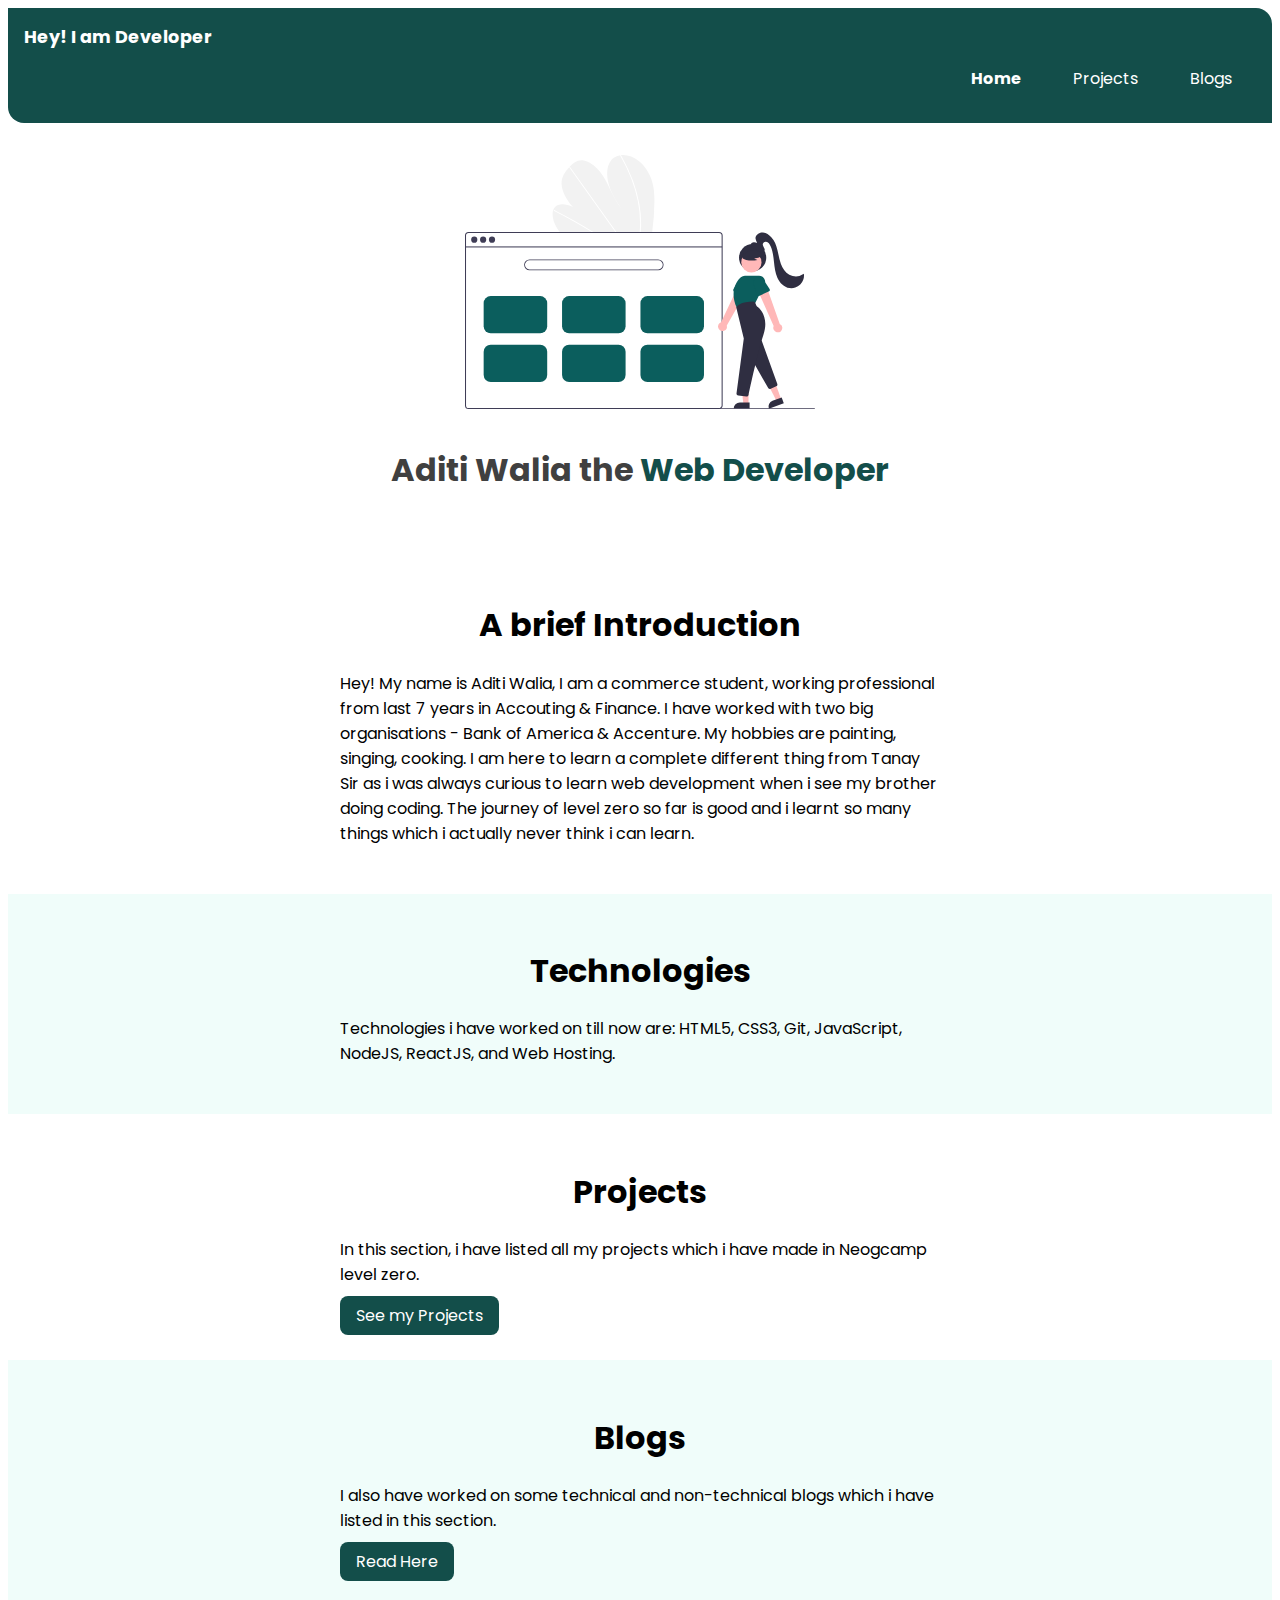
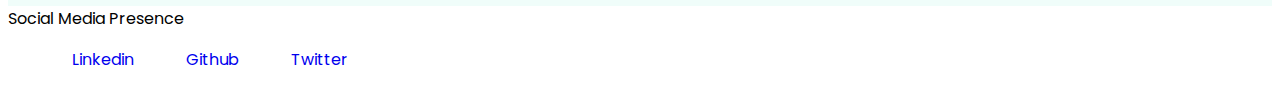
<file: index.html>
<!DOCTYPE html>
<html lang="en">
<head>
    <meta charset="UTF-8">
    <meta http-equiv="X-UA-Compatible" content="IE=edge">
    <meta name="viewport" content="width=device-width, initial-scale=1.0">
    <title> Home | Aditi Walia</title>
    <link href="styles.css" rel="stylesheet" />
</head>
<body>
    

    <nav class="navigation container">
        <div class="nav-brand">Hey! I am Developer</div>
        <ul class="list-non-bullet nav-pills">
            <li class="list-item-inline">
                <a class="link link-active" 
                href="/">Home</a>
            </li>

            <li class="list-item-inline">
                <a class="link" href="/projects.html">Projects</a>
            </li>

            <li class="list-item-inline">
                <a class="link" href="/blogs.html">Blogs</a>
            </li>
        </ul>
    </nav>

    <header class="hero">
        <img class="hero-img" src="images/hero.svg"/>
        <h1 class="hero-heading">Aditi Walia the <span class="heading-inverted">Web Developer</span></h1>
    </header>

    <section class="section">
        <div class="container container-center">
        <h1>A brief Introduction</h1>
        <p> Hey! My name is Aditi Walia, I am a commerce student, working professional from last 7 years in Accouting & Finance. I have worked with two big organisations - Bank of America & Accenture. My hobbies are painting, singing, cooking. I am here to learn a complete different thing from Tanay Sir as i was always curious to learn web development when i see my brother doing coding. The journey of level zero so far is good and i learnt so many things which i actually never think i can learn.  
        </p>
        </div>
    </section>

    <section class="section ow">
        <div class="container container-center">
        <h1>Technologies</h1>
        <p> Technologies i have worked on till now are: HTML5, CSS3, Git, JavaScript, NodeJS, ReactJS, and Web Hosting.</p>
        </div>
    </section>

    <section class="section">
        <div class="container container-center">
        <h1>Projects</h1>
        <p> In this section, i have listed all my projects which i have made in Neogcamp level zero.</p>
        <a class="link link-primary"
        href="/projects.html">See my Projects</a>
        </div>
    </section>

    <section class="section ow">
        <div class="container container-center">
        <h1>Blogs</h1>
        <p>I also have worked on some technical and non-technical blogs which i have listed in this section.</p>
        <a class="link link-primary"
        href="/blogs.html">Read Here</a>
        </div>
    </section>

    <footer class="footer">
        <div class="footer-header">Social Media Presence</div>

        <ul class="social-links list-non-bullet">
            <li
            class="list-item-inline">
            <a class="link"
            href="https://www.linkedin.com/in/aditi-walia-23295b1ba/">
            Linkedin
        </a>
        </li>

            <li class="list-item-inline">
             <a class="link"
              href="https://github.com/aditiwalia10">
              Github  
             </a>
            </li>

            <li class="list-item-inline">
                <a class="link"
                 href="https://twitter.com/waliaaditi93">
                 Twitter 
                </a>
               </li>

            
        </ul>
    </footer>






</body>
</html>
</file>
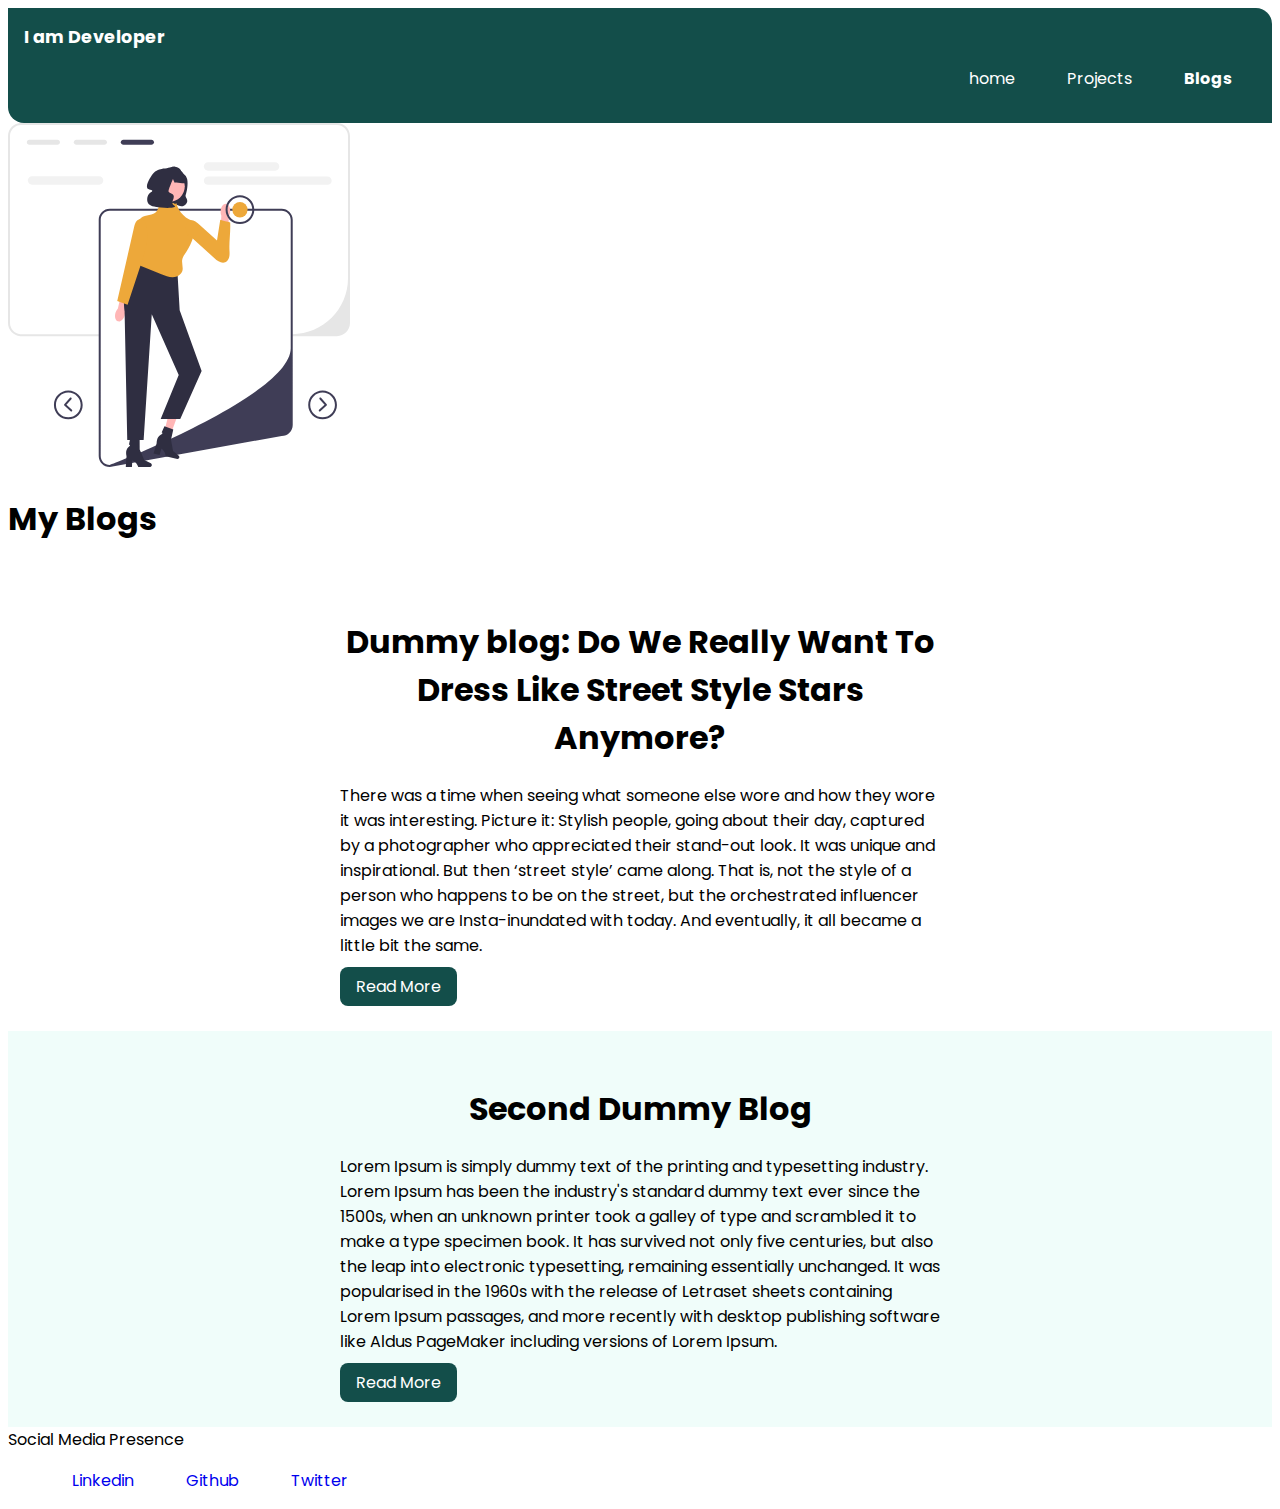
<file: blogs.html>
<!DOCTYPE html>
<html lang="en">
<head>
    <meta charset="UTF-8">
    <meta http-equiv="X-UA-Compatible" content="IE=edge">
    <meta name="viewport" content="width=device-width, initial-scale=1.0">
    <title>Blogs</title>
    <link href="/styles.css" rel="stylesheet" />
</head>
<body>

    <nav class="navigation container">
        <div class="nav-brand">I am Developer</div>
        <ul class="list-non-bullet nav-pills">
            <li class="list-item-inline">
                <a class="link" 
                href="/">home</a>
            </li>

            <li class="list-item-inline">
                <a class="link" href="/">Projects</a>
            </li>

            <li class="list-item-inline">
                <a class="link link-active" href="/">Blogs</a>
            </li>
        </ul>
    </nav>
    <header class="Heroo">
        <img class="Heroo-img" src="images/Heroo.svg"/>
        <h1 class="Heroo-heading">My <span class="heading-inverted">Blogs</span></h1>
    </header>

    <section class="section">
        <div class="container container-center">
        <h1>Dummy blog:
        Do We Really Want To Dress Like Street Style Stars Anymore?</h1>
        <p> There was a time when seeing what someone else wore and how they wore it was interesting. Picture it: Stylish people, going about their day, captured by a photographer who appreciated their stand-out look. It was unique and inspirational. But then ‘street style’ came along. That is, not the style of a person who happens to be on the street, but the orchestrated influencer images we are Insta-inundated with today. And eventually, it all became a little bit the same.    
        </p>
        <a class="link link-primary"
        href="./dummy-blog.html">Read More</a>
        </div>
    </section>

    <section class="section ow">
        <div class="container container-center">
        <h1>Second Dummy Blog</h1>
        <p> Lorem Ipsum is simply dummy text of the printing and typesetting industry. Lorem Ipsum has been the industry's standard dummy text ever since the 1500s, when an unknown printer took a galley of type and scrambled it to make a type specimen book. It has survived not only five centuries, but also the leap into electronic typesetting, remaining essentially unchanged. It was popularised in the 1960s with the release of Letraset sheets containing Lorem Ipsum passages, and more recently with desktop publishing software like Aldus PageMaker including versions of Lorem Ipsum.</p>
        <a class="link link-primary"
        href="./dummy-blog.html">Read More</a>
        </div>
    </section>

    <footer class="footer">
        <div class="footer-header">Social Media Presence</div>

        <ul class="social-links list-non-bullet">
            <li
            class="list-item-inline">
            <a class="link"
            href="https://www.linkedin.com/in/aditi-walia-23295b1ba/">
            Linkedin
        </a>
        </li>

            <li class="list-item-inline">
             <a class="link"
              href="https://github.com/aditiwalia10">
              Github  
             </a>
            </li>

            <li class="list-item-inline">
                <a class="link"
                 href="https://twitter.com/waliaaditi93">
                 Twitter 
                </a>
               </li>

            
        </ul>
    </footer>



</body>
</html>
</file>
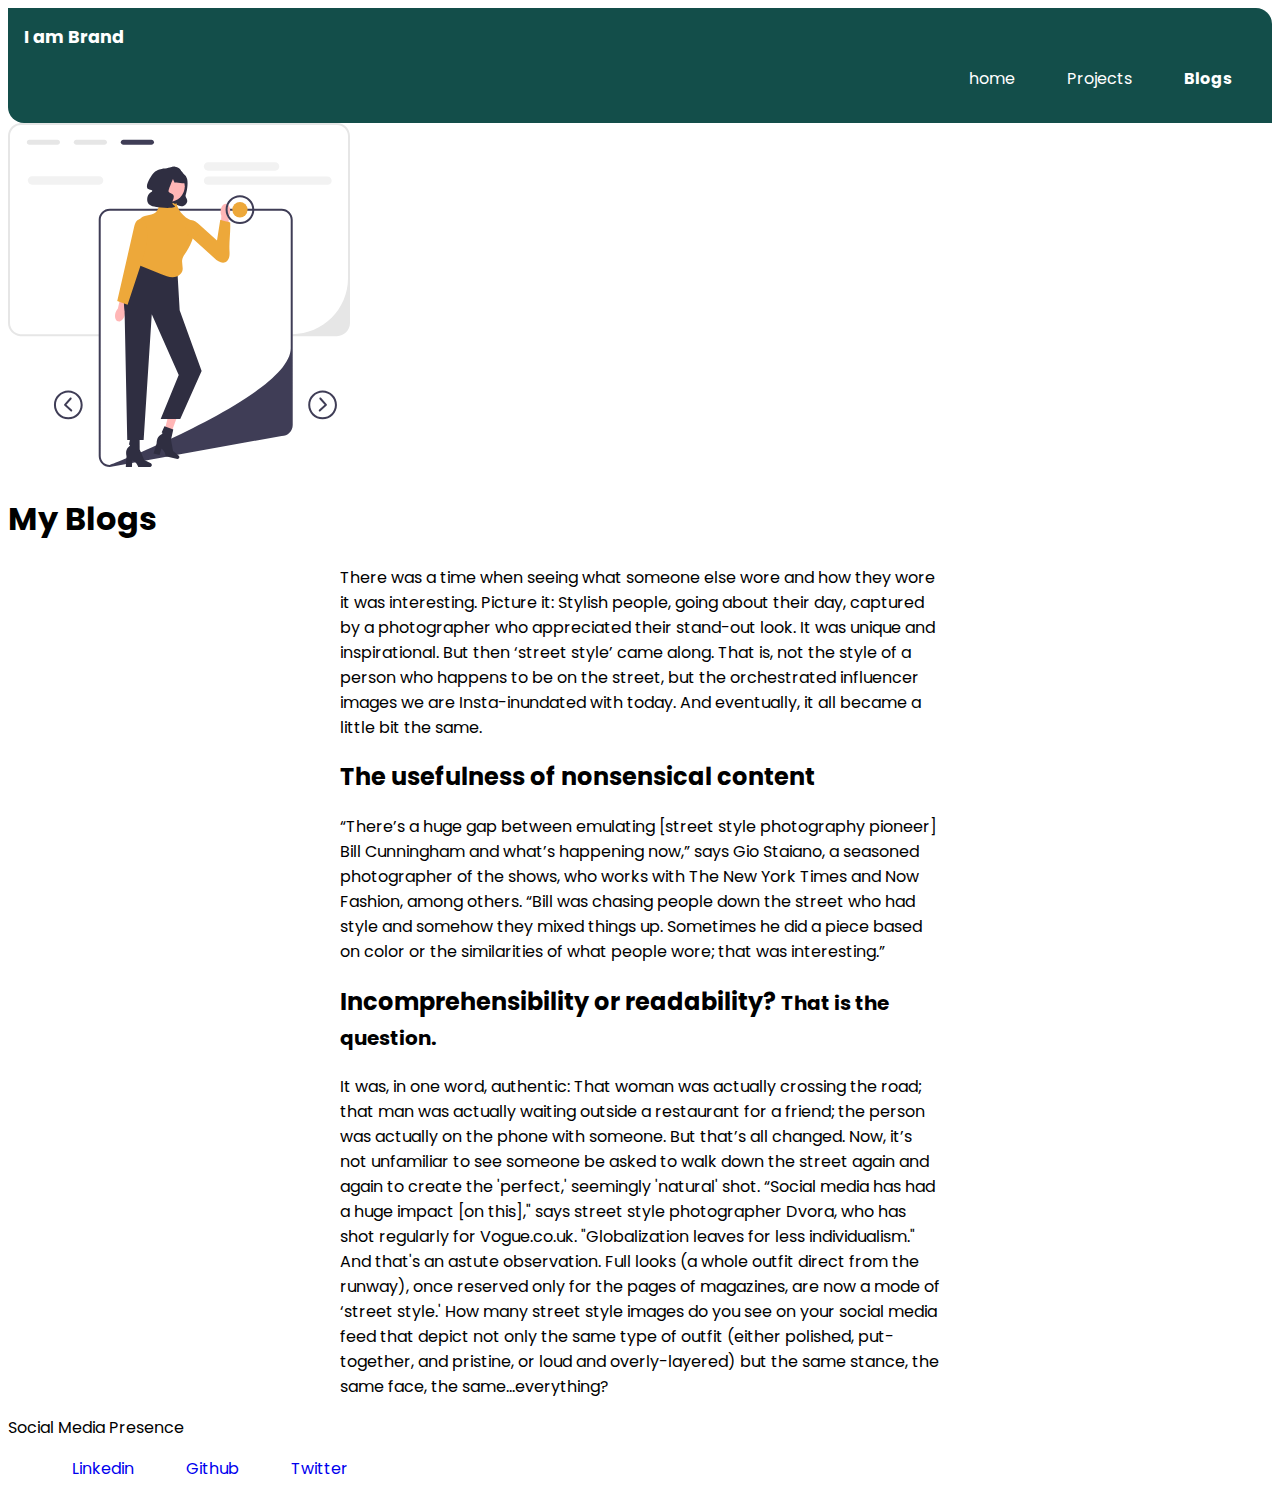
<file: dummy-blog.html>
<!DOCTYPE html>
<html lang="en">
<head>
    <meta charset="UTF-8">
    <meta http-equiv="X-UA-Compatible" content="IE=edge">
    <meta name="viewport" content="width=device-width, initial-scale=1.0">
    <title>Blogs</title>
    <link href="/styles.css" rel="stylesheet" />
</head>
<body>
    <nav class="navigation container">
        <div class="nav-brand">I am Brand</div>
        <ul class="list-non-bullet nav-pills">
            <li class="list-item-inline">
                <a class="link" 
                href="/">home</a>
            </li>

            <li class="list-item-inline">
                <a class="link" href="/">Projects</a>
            </li>

            <li class="list-item-inline">
                <a class="link link-active" href="/">Blogs</a>
            </li>
        </ul>
    </nav>
    <header class="Heroo">
        <img class="Heroo-img" src="images/Heroo.svg"/>
        <h1 class="Heroo-heading">My <span class="heading-inverted">Blogs</span></h1>
    </header>

    <article class="container-center showcase-blog">
        <p>
            There was a time when seeing what someone else wore and how they wore it was interesting. Picture it: Stylish people, going about their day, captured by a photographer who appreciated their stand-out look. It was unique and inspirational. But then ‘street style’ came along. That is, not the style of a person who happens to be on the street, but the orchestrated influencer images we are Insta-inundated with today. And eventually, it all became a little bit the same.
            </p>

            <h2>The usefulness of nonsensical content</h2>
            <p>
                “There’s a huge gap between emulating [street style photography pioneer] Bill Cunningham and what’s happening now,” says Gio Staiano, a seasoned photographer of the shows, who works with The New York Times and Now Fashion, among others. “Bill was chasing people down the street who had style and somehow they mixed things up. Sometimes he did a piece based on color or the similarities of what people wore; that was interesting.”
            </p>

            <h2>
                Incomprehensibility or readability? <small>That is the question.</small>
              </h2>
              <p>
                It was, in one word, authentic: That woman was actually crossing the road; that man was actually waiting outside a restaurant for a friend; the person was actually on the phone with someone. But that’s all changed. Now, it’s not unfamiliar to see someone be asked to walk down the street again and again to create the 'perfect,' seemingly 'natural' shot.
                “Social media has had a huge impact [on this]," says street style photographer Dvora, who has shot regularly for Vogue.co.uk. "Globalization leaves for less individualism." And that's an astute observation. Full looks (a whole outfit direct from the runway), once reserved only for the pages of magazines, are now a mode of ‘street style.' How many street style images do you see on your social media feed that depict not only the same type of outfit (either polished, put-together, and pristine, or loud and overly-layered) but the same stance, the same face, the same...everything?
              </p>
            </article>

            <footer class="footer">
                <div class="footer-header">Social Media Presence</div>
        
                <ul class="social-links list-non-bullet">
                    <li
                    class="list-item-inline">
                    <a class="link"
                    href="https://www.linkedin.com/in/aditi-walia-23295b1ba/">
                    Linkedin
                </a>
                </li>
        
                    <li class="list-item-inline">
                     <a class="link"
                      href="https://github.com/aditiwalia10">
                      Github  
                     </a>
                    </li>
        
                    <li class="list-item-inline">
                        <a class="link"
                         href="https://twitter.com/waliaaditi93">
                         Twitter 
                        </a>
                       </li>
        
                    
                </ul>
            </footer>
</body>
</html>
</file>
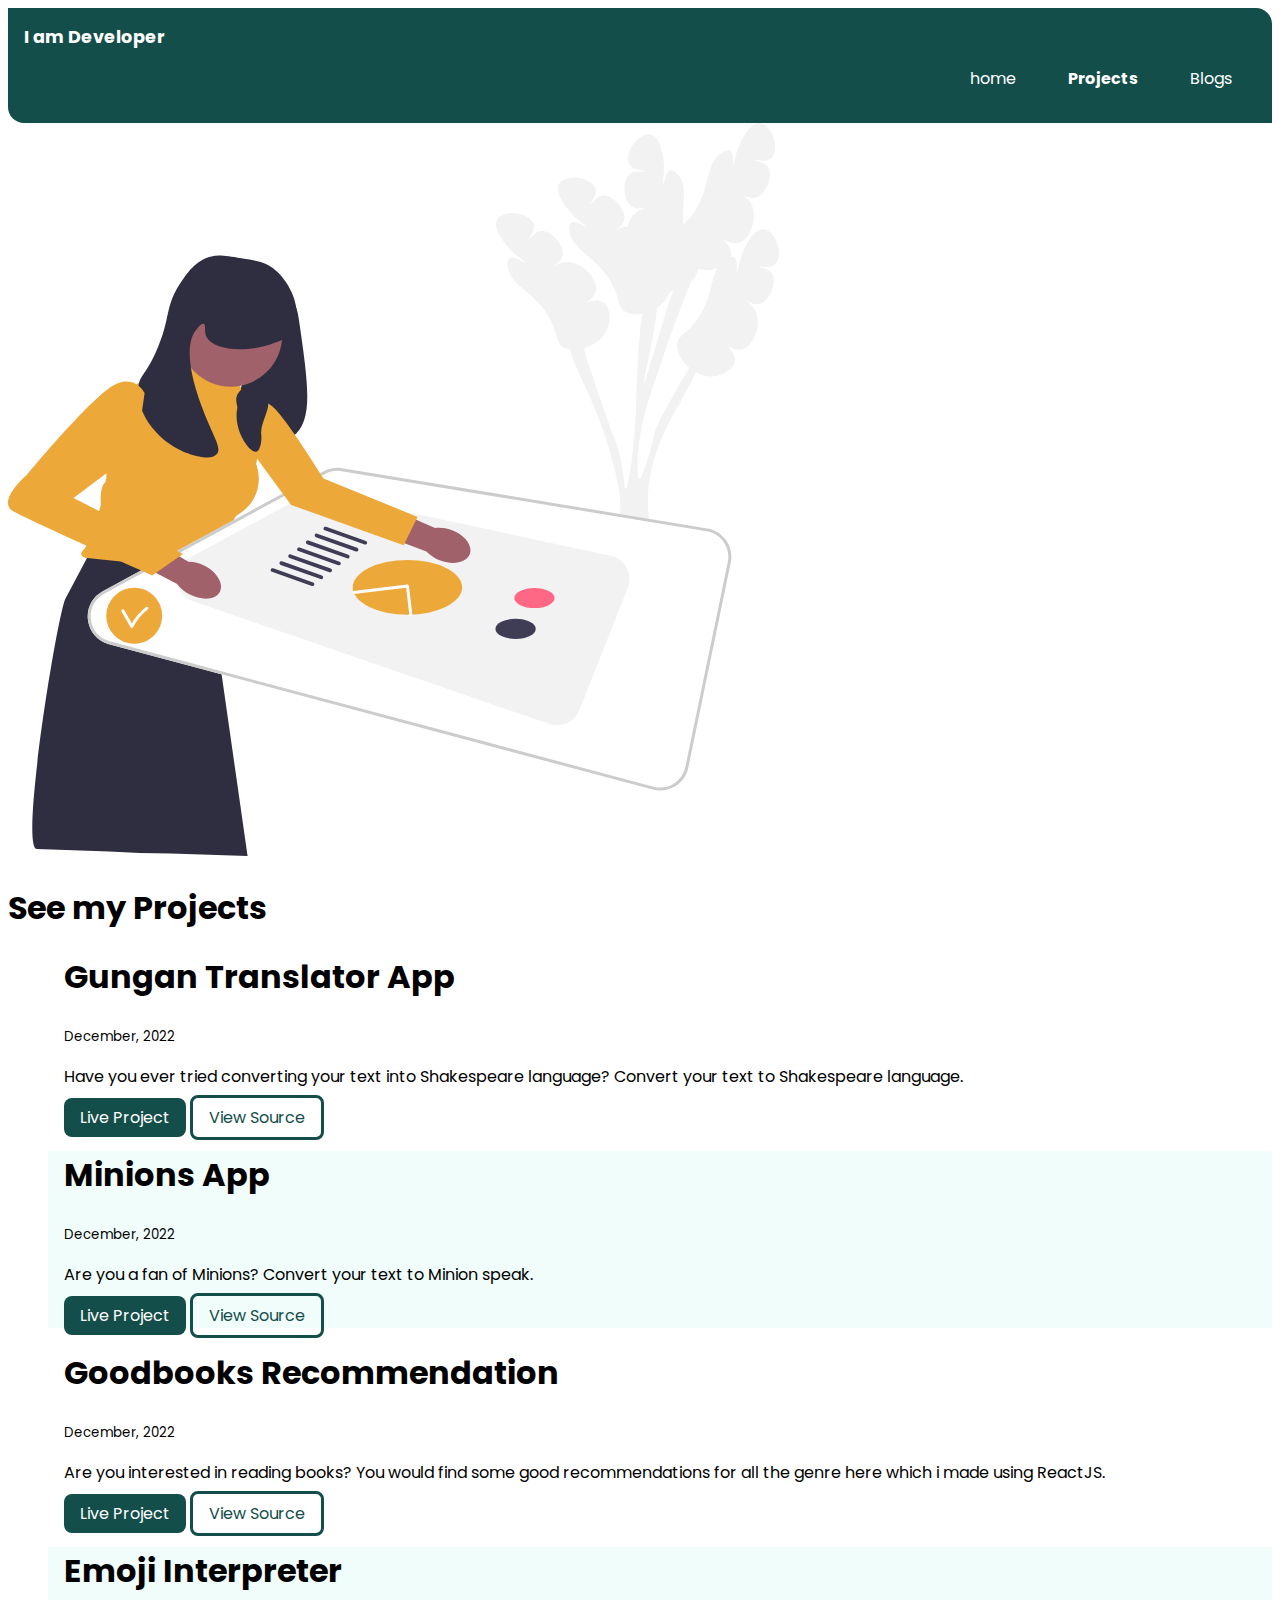
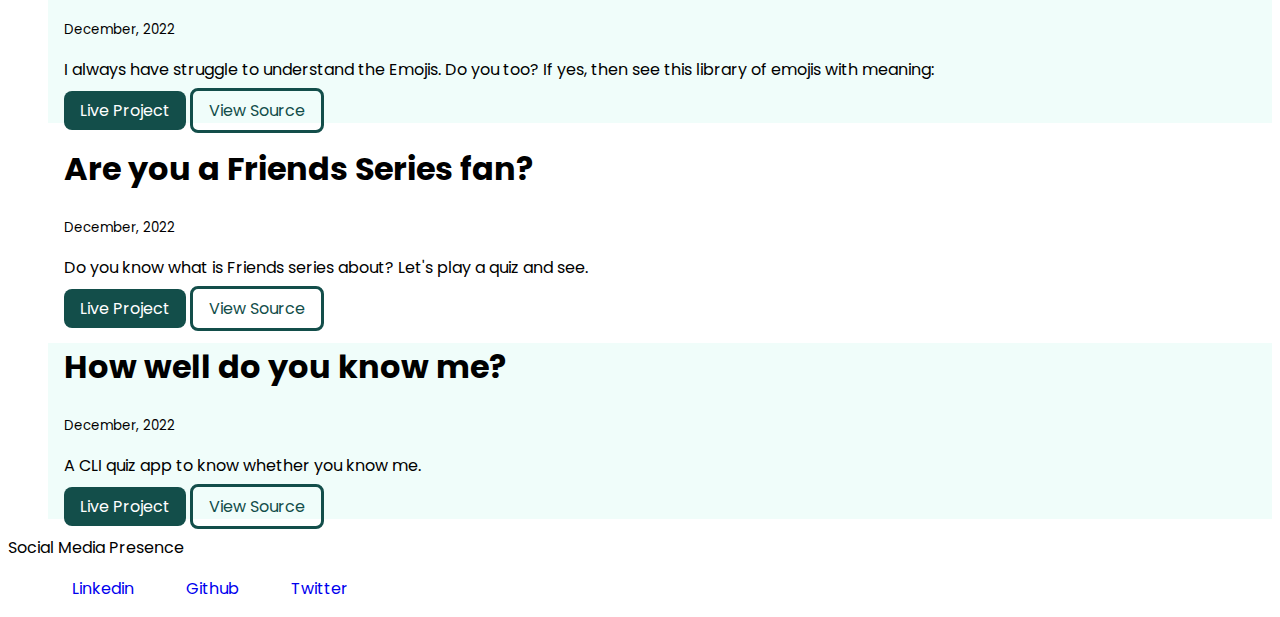
<file: projects.html>
<!DOCTYPE html>
<html lang="en">
<head>
    <meta charset="UTF-8">
    <meta http-equiv="X-UA-Compatible" content="IE=edge">
    <meta name="viewport" content="width=device-width, initial-scale=1.0">
    <title>My Projects</title>
    <link href="styles.css" rel="stylesheet" />
</head>
<body>
    <nav class="navigation container">
        <div class="nav-brand">I am Developer</div>
        <ul class="list-non-bullet nav-pills">
            <li class="list-item-inline">
                <a class="link" 
                href="/">home</a>
            </li>

            <li class="list-item-inline">
                <a class="link link-active" href="/projects.html">Projects</a>
            </li>

            <li class="list-item-inline">
                <a class="link" href="/blogs.html">Blogs</a>
            </li>
        </ul>
    </nav>

    <header class="Herooo">
        <img class="Herooo-img" src="images/Herooo.svg"/>
        <h1 class="Herooo-heading"> See my  <span class="heading-inverted">Projects</span></h1>
    </header>

    <ul class="list-non-bullet">

      <li>
        <article class="showcase-list container">
          <h1>Gungan Translator App</h1>
          <small>December, 2022</small>
          <p>
            Have you ever tried converting your text into Shakespeare language? Convert your text to Shakespeare language.
          </p>

          <a
            class="link link-primary"
            href="https://aditiwalia-mark7-exercise.netlify.app/"
            >Live Project</a
          >
          <a
            class="link link-secondary"
            href="https://github.com/aditiwalia10/AditiWalia-Mark7-Exercise"
            >View Source</a
          >
        </article>
      </li>



      <li>
        <article class="showcase-list container ow">
          <h1>Minions App</h1>
          <small>December, 2022</small>
          <p>
            Are you a fan of Minions? Convert your text to Minion speak.
          </p>

          <a
            class="link link-primary"
            href="https://aditiwalia-mark6-exercise.netlify.app/"
            >Live Project</a
          >
          <a
            class="link link-secondary"
            href="https://github.com/aditiwalia10/AditiWalia-Mark6-Exercise"
            >View Source</a
          >
        </article>
      </li>

      <li>
        <article class="showcase-list container">
          <h1>Goodbooks Recommendation</h1>
          <small>December, 2022</small>
          <p>
            Are you interested in reading books? You would find some good recommendations for all
            the genre here which i made using ReactJS.
          </p>

          <a class="link link-primary" href="https://sytyrz.csb.app/"
            >Live Project</a
          >
          <a
            class="link link-secondary"
            href="https://github.com/aditiwalia10/AditiWalia-Mark9-Exercise"
            >View Source</a
          >
        </article>
      </li>

      

      <li>
        <article class="showcase-list container ow">
          <h1>Emoji Interpreter</h1>
          <small>December, 2022</small>
          <p>
            I always have struggle to understand the Emojis. Do you too? 
            If yes, then see this library of emojis with meaning:
          </p>

          <a class="link link-primary" href="https://dzl02w.csb.app/"
            >Live Project</a
          >
          <a
            class="link link-secondary"
            href="https://github.com/aditiwalia10/AditiWalia-Mark8-Exercise"
            >View Source</a
          >
        </article>
      </li>

      <li>
        <article class="showcase-list container">
          <h1>Are you a Friends Series fan?</h1>
          <small>December, 2022</small>
          <p>
            Do you know what is Friends series about? Let's play a quiz and see.
          </p>

          <a
            class="link link-primary"
            href="https://replit.com/@aditiwalia10/Are-you-a-fan-of-Friends-series?embed=true"
            >Live Project</a
          >
          <a
            class="link link-secondary"
            href="https://github.com/aditiwalia10/AditiWalia-Mark2-Exercise"
            >View Source</a
          >
        </article>
      </li>


        <li>
          <article class="showcase-list container ow">
            <h1>How well do you know me?</h1>
            <small>December, 2022</small>
            <p>
              A CLI quiz app to know whether you know me.
            </p>
  
            <a
              class="link link-primary" href="https://replit.com/@aditiwalia10/How-well-do-you-know-me?embed=true"
            >Live Project</a
            >

            <a
              class="link link-secondary"
              href="https://github.com/aditiwalia10/AditiWalia-Mark1-Exercise"
            >View Source</a
            >
          </article>
        </li>
        </ul>

    <footer class="footer">
        <div class="footer-header">Social Media Presence</div>

        <ul class="social-links list-non-bullet">
            <li
            class="list-item-inline">
            <a class="link"
            href="https://www.linkedin.com/in/aditi-walia-23295b1ba/">
            Linkedin
        </a>
        </li>

            <li class="list-item-inline">
             <a class="link"
              href="https://github.com/aditiwalia10">
              Github  
             </a>
            </li>

            <li class="list-item-inline">
                <a class="link"
                 href="https://twitter.com/waliaaditi93">
                 Twitter 
                </a>
               </li>

            
        </ul>
    </footer>



</body>
</html>
</file>
<file: styles.css>
@import url('https://fonts.googleapis.com/css2?family=Poppins:wght@400;700&display=swap');

root {
    --primary-color: #134e4a;
}

body {
    font-family: 'Poppins', sans-serif;
}

hr {
    margin: 2rem 0rem;
}

.container {
    padding: 0rem 1rem;
}

.container-center {
    max-width: 600px;
    margin: auto;
}

.link {
    text-decoration: none;
    padding: 0.5rem 1rem;
}

.link-primary {
    background-color: #134e4a;
    border-radius: 0.5rem;
    color: white;
}

.link-secondary {
    color: #134e4a;
    border-radius: 0.5rem;
    border-style: solid;
}

.list-non-bullet {
    list-style: none;
}

.list-item-inline {
    display: inline;
    padding: 0rem 0.5rem;
}

.navigation {
    background-color: #134e4a;
    color: white;
    padding: 1rem;
    border-bottom-left-radius: 1rem;
    border-top-right-radius: 1rem;
}

.navigation .link {
    color: white;
}

.navigation .nav-pills {
    text-align: right;
}

.navigation .nav-brand {
    font-weight: bold;
    font-size: 1.1rem;
}

.navigation .link-active {
    font-weight: bold;
}

.hero {
    padding: 2rem;
}

.hero .hero-img {
    max-width: 350px;
    margin: auto;
    display: block;
}

.hero .hero-heading {
    color: #404040;
    padding-top: 1rem;
    text-align: center;
    font-size: 2rem;
}

.hero .hero-heading .heading-inverted {
    color: #134e4a;
}

.section {
    padding: 2rem;
}

.section h1 {
text-align: center;
}

.ow {
    background-color: #f0fdfa;
}
</file>
